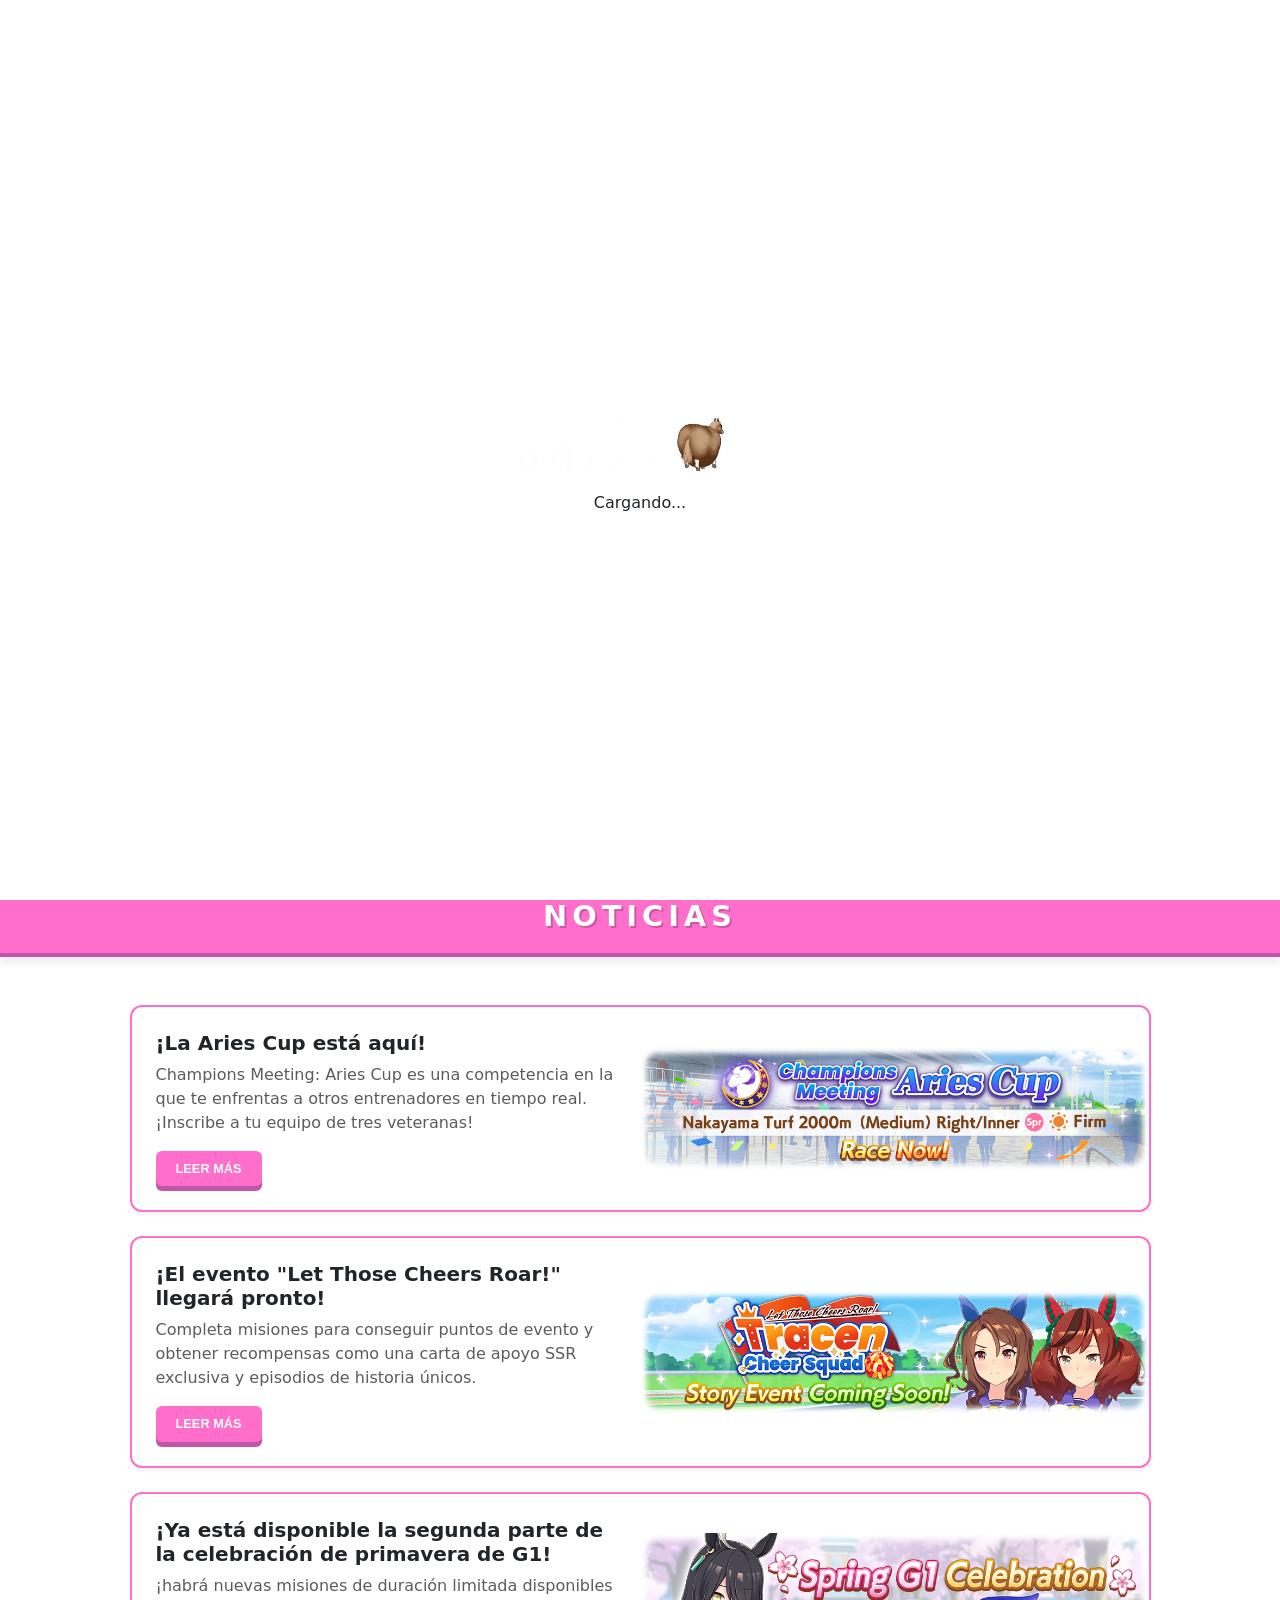
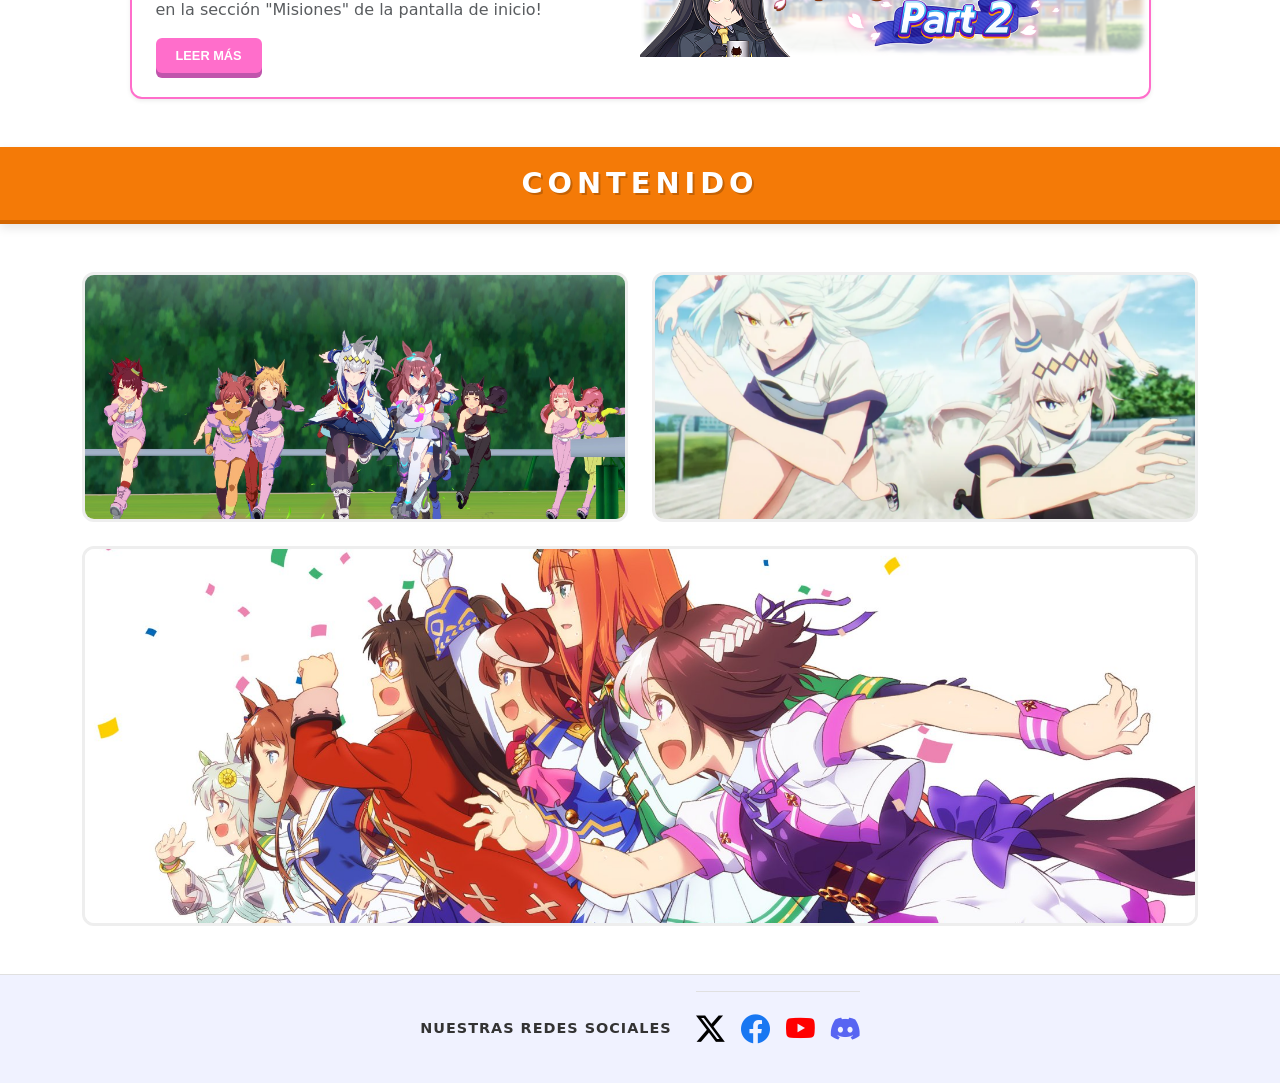
<file: index.html>
<!DOCTYPE html>
<html lang="es">
<head>
    <meta charset="UTF-8">
    <meta name="viewport" content="width=device-width, initial-scale=1.0">
    <title>Umamusume</title>
    <link rel="icon" type="image/jpg" href="img/teio.jpg">
    <link href="https://cdn.jsdelivr.net/npm/bootstrap@5.3.3/dist/css/bootstrap.min.css" rel="stylesheet">
    <link rel="stylesheet" href="https://cdn.jsdelivr.net/npm/bootstrap-icons@1.11.3/font/bootstrap-icons.min.css">
    <link rel="stylesheet" href="css/style.css">
</head>
<body>

<div id="loader-wrapper">
    <div class="loader-content">
        <img src="./img/caballo_gordo.gif" alt="Cargando..." class="loading-gif">
        <p class="loading-text">Cargando...</p>
    </div>
</div>

<nav class="navbar navbar-expand-lg navbar-dark navbar-custom">
    <div class="container-fluid">
        <a class="navbar-brand" href="#">
            <img src="./img/Uma_Musume_Pretty_Derby_EN.jpg" alt="Logo">
        </a>
        <div class="collapse navbar-collapse" id="navbarNav">
            <ul class="navbar-nav ms-auto">
                <li class="nav-item"><a class="nav-link" href="#">Gameplay</a></li>
                <li class="nav-item"><a class="nav-link" href="#">Medios</a></li>
                <li class="nav-item"><a class="nav-link" href="#">Personajes</a></li>
            </ul>
        </div>
    </div>
</nav>

<section class="portada-banner">
    <div class="botones-tienda">
        <a href="https://store.steampowered.com/app/3224770/" target="_blank" class="boton-link">
            <img src="./img/steam.png" alt="Steam">
        </a>
        <a href="https://play.google.com/store/apps/details?id=com.cygames.umamusume" target="_blank" class="boton-link">
            <img src="./img/Googleplay.png" alt="Google Play">
        </a>
    </div>

    <div class="video-miniatura" data-bs-toggle="modal" data-bs-target="#youtubeModal">
        <img src="./img/Uma_Video.jpg" alt="Ver Trailer">
    </div>
</section>

<div class="franja-separadora rosa">
    <span>NOTICIAS</span>
</div>

<section class="seccion-noticias-img">
    <div class="container"> 
        <div class="row justify-content-center">
            <div class="col-12 col-lg-11 mb-4"> 
                <div class="card shadow-sm">
                    <div class="row g-0 align-items-center">
                        <div class="col-md-6">
                            <div class="card-body p-4">
                                <h5 class="card-title fw-bold">¡La Aries Cup está aquí!</h5>
                                <p class="card-text text-muted">Champions Meeting: Aries Cup es una competencia en la que te enfrentas a otros entrenadores en tiempo real. ¡Inscribe a tu equipo de tres veteranas!</p>
                                <a href="#" class="btn btn-rosa btn-sm">Leer más</a>
                            </div>
                        </div>
                        <div class="col-md-6 text-center">
                            <img src="./img/Aries_cup.png" class="img-fluid rounded-end" alt="Aries Cup">
                        </div>
                    </div>
                </div>
            </div>

            <div class="col-12 col-lg-11 mb-4">
                <div class="card shadow-sm">
                    <div class="row g-0 align-items-center">
                        <div class="col-md-6">
                            <div class="card-body p-4">
                                <h5 class="card-title fw-bold">¡El evento "Let Those Cheers Roar!" llegará pronto!</h5>
                                <p class="card-text text-muted">Completa misiones para conseguir puntos de evento y obtener recompensas como una carta de apoyo SSR exclusiva y episodios de historia únicos.</p>
                                <a href="#" class="btn btn-rosa btn-sm">Leer más</a>
                            </div>
                        </div>
                        <div class="col-md-6 text-center">
                            <img src="./img/Noticia_2.png" class="img-fluid rounded-end" alt="Evento">
                        </div>
                    </div>
                </div>
            </div>

            <div class="col-12 col-lg-11 mb-0">
                <div class="card shadow-sm">
                    <div class="row g-0 align-items-center">
                        <div class="col-md-6">
                            <div class="card-body p-4">
                                <h5 class="card-title fw-bold">¡Ya está disponible la segunda parte de la celebración de primavera de G1!</h5>
                                <p class="card-text text-muted">¡habrá nuevas misiones de duración limitada disponibles en la sección "Misiones" de la pantalla de inicio!</p>
                                <a href="#" class="btn btn-rosa btn-sm">Leer más</a>
                            </div>
                        </div>
                        <div class="col-md-6 text-center">
                            <img src="./img/Noticia_3.png" class="img-fluid rounded-end" alt="G1 Celebration">
                        </div>
                    </div>
                </div>
            </div>
        </div>
    </div>
</section>

<div class="franja-separadora naranja">
    <span>CONTENIDO</span>
</div>

<section class="seccion-mosaico-fondo py-5">
    <div class="container">
        <div class="row g-4">
            <div class="col-6">
                <a href="gameplay.html" class="boton-uma btn-gameplay d-flex align-items-center justify-content-center position-relative overflow-hidden">
                    <div class="img-fondo w-100 h-100 position-absolute"></div>
                    <div class="hover-overlay d-flex align-items-center justify-content-center">
                        <div class="etiqueta-inclinada"><span>Gameplay</span></div>
                    </div>
                </a>
            </div>
            
            <div class="col-6">
                <a href="medios.html" class="boton-uma btn-medio d-flex align-items-center justify-content-center position-relative overflow-hidden">
                    <div class="img-fondo w-100 h-100 position-absolute"></div>
                    <div class="hover-overlay d-flex align-items-center justify-content-center">
                        <div class="etiqueta-inclinada"><span>Medios</span></div>
                    </div>
                </a>
            </div>

            <div class="col-12">
                <a href="personajes.html" class="boton-uma btn-personajes d-flex align-items-center justify-content-center position-relative overflow-hidden">
                    <div class="img-fondo w-100 h-100 position-absolute"></div>
                    <div class="hover-overlay d-flex align-items-center justify-content-center">
                        <div class="etiqueta-inclinada"><span>Personajes</span></div>
                    </div>
                </a>
            </div>
        </div>
    </div>
</section>

<section class="seccion-contenido-detalle">
    <div class="container">
        </div>
</section>

<div class="modal fade" id="youtubeModal" tabindex="-1" aria-hidden="true">
    <div class="modal-dialog modal-dialog-centered modal-lg">
        <div class="modal-content bg-dark border-0">
            <div class="modal-header border-0">
                <button type="button" class="btn-close btn-close-white" data-bs-dismiss="modal" aria-label="Close"></button>
            </div>
            <div class="modal-body p-0">
                <div class="ratio ratio-16x9">
                    <iframe id="videoIframe" src="https://www.youtube.com/embed/uCaWqXP54Mc" title="YouTube video player" frameborder="0" allowfullscreen></iframe>
                </div>
            </div>
        </div>
    </div>
</div>

<footer class="footer-social py-3">
    <div class="container d-flex justify-content-center align-items-center gap-4">
        <span class="social-text text-uppercase fw-bold">Nuestras redes sociales</span>
        <div class="social-icons d-flex gap-3">
<footer class="footer-social py-3">
<div class="social-icons d-flex gap-3">
    <a href="https://x.com/umamusume_eng" target="_blank" class="icon-x">
        <i class="bi bi-twitter-x"></i>
    </a>
    
    <a href="https://www.facebook.com/umamusume.eng" target="_blank" class="icon-fb">
    <i class="bi bi-facebook"></i>
    </a>
    
    <a href="https://www.youtube.com/@umamusume_eng" target="_blank" class="icon-yt">
        <i class="bi bi-youtube"></i>
    </a>
    
    <a href="https://discord.com/invite/umamusume-eng" target="_blank" class="icon-ds">
        <i class="bi bi-discord"></i>
    </a>
</div>
</footer>
</footer>

<script src="https://cdn.jsdelivr.net/npm/bootstrap@5.3.3/dist/js/bootstrap.bundle.min.js"></script>
<script src="./js/script.js"></script>
</body>
</html>
</file>
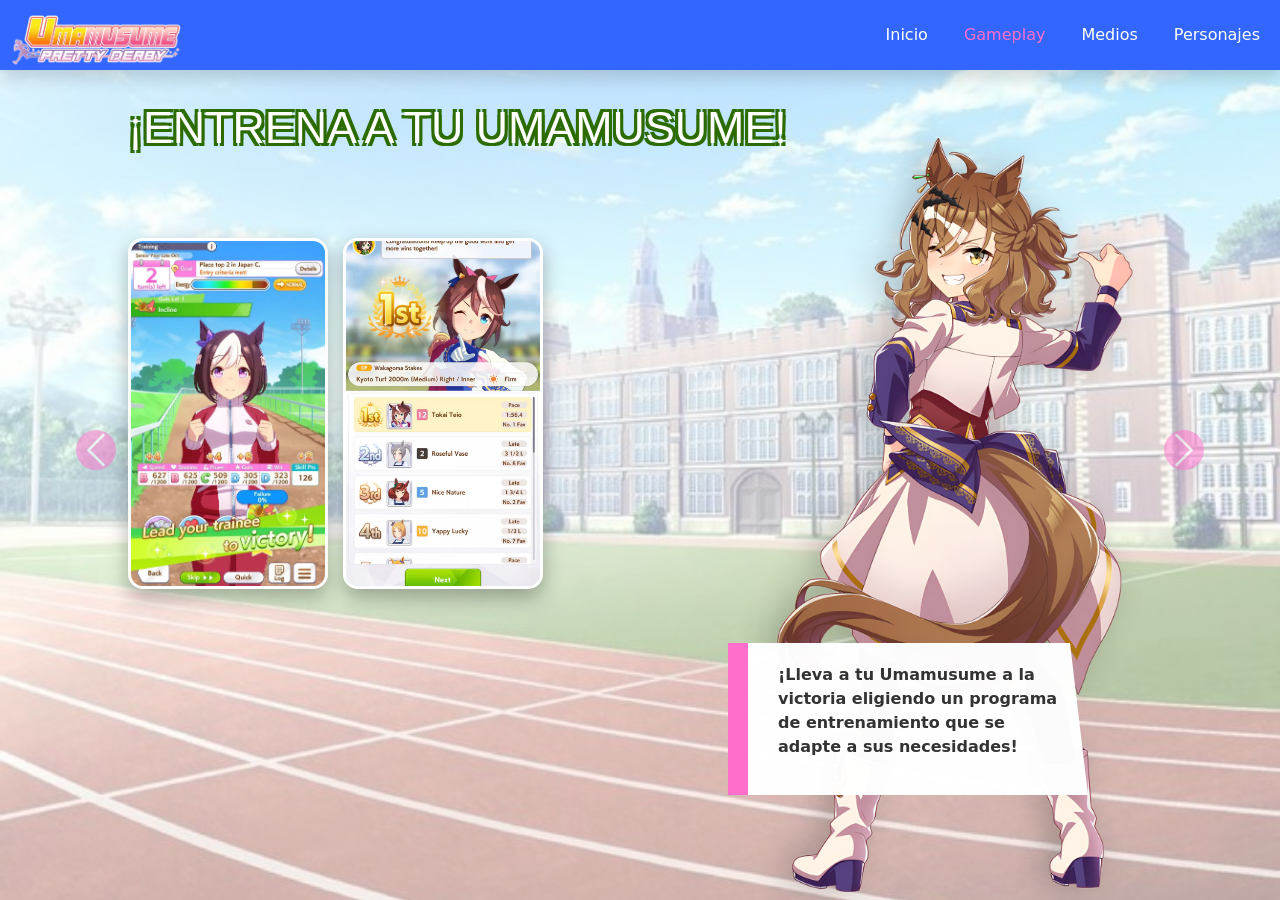
<file: gameplay.html>
<!DOCTYPE html>
<html lang="es">
<head>
    <meta charset="UTF-8">
    <meta name="viewport" content="width=device-width, initial-scale=1.0">
    <title>Gameplay - Umamusume Project</title>
    <link rel="icon" type="image/png" href="img/teio.jpg">
    <link href="https://cdn.jsdelivr.net/npm/bootstrap@5.3.3/dist/css/bootstrap.min.css" rel="stylesheet">
    <link rel="stylesheet" href="https://cdn.jsdelivr.net/npm/bootstrap-icons@1.11.3/font/bootstrap-icons.min.css">
    <link rel="stylesheet" href="css/style.css">
</head>
<body class="page-gameplay">

    <nav class="navbar navbar-expand-lg navbar-dark navbar-custom fixed-top shadow">
        <div class="container-fluid">
            <a class="navbar-brand" href="index.html">
                <img src="./img/Uma_Musume_Pretty_Derby_EN.jpg" alt="Logo" style="height: 50px;">
            </a>
            <button class="navbar-toggler" type="button" data-bs-toggle="collapse" data-bs-target="#navbarNav">
                <span class="navbar-toggler-icon"></span>
            </button>
            <div class="collapse navbar-collapse" id="navbarNav">
                <ul class="navbar-nav ms-auto fw-bold">
                    <li class="nav-item"><a class="nav-link" href="index.html">Inicio</a></li>
                    <li class="nav-item"><a class="nav-link active" href="gameplay.html" style="color: #ff6ecb !important;">Gameplay</a></li>
                    <li class="nav-item"><a class="nav-link" href="medios.html">Medios</a></li>
                    <li class="nav-item"><a class="nav-link" href="personajes.html">Personajes</a></li>
                </ul>
            </div>
        </div>
    </nav>

<div class="gameplay-fondo"> 
    <div id="carruselGameplayUI" class="carousel slide" data-bs-ride="carousel">
        <div class="carousel-inner">
            
<div class="carousel-item active">
    <div class="personaje-flotante">
        <img src="img/poke_sin_fondo.png" alt="Personaje Principal">
    </div>

    <div class="carousel-caption caption-gameplay">
            <div class="banner-titulo">
                <h1 class="titulo-gigante-juego text-uppercase">¡Entrena a tu Umamusume!</h1>
            </div>
        <div class="bloque-superior">
            <div class="gameplay-galeria d-flex mb-3">
                <img src="img/gameplay_uno.jpg" class="galeria-item" alt="Captura 1">
                <img src="img/gameplay_dos.jpg" class="galeria-item" alt="Captura 2">
            </div>
        </div>

        <div class="info-box-gameplay">
            <p>¡Lleva a tu Umamusume a la victoria eligiendo un programa de entrenamiento que se adapte a sus necesidades!</p>
        </div>
    </div>
</div>

                <div class="carousel-item">
                    <div class="carousel-caption caption-gameplay">
                        <div class="banner-titulo">
                            <h1 class="titulo-gigante-juego italic text-uppercase">¡FORJA AMISTADES!</h1>
                        </div>
                        <div class="info-box-gameplay">
                            <p>¡Interactúa con una gran variedad de Umamusume únicas en la Academia Tracen! ¡Entrenad juntas y quizá podáis ayudaros mutuamente a alcanzar nuevas metas!</p>
                        </div>
                    </div>
                </div>

            </div>

            <button class="carousel-control-prev" type="button" data-bs-target="#carruselGameplayUI" data-bs-slide="prev">
                <span class="carousel-control-prev-icon"></span>
            </button>
            <button class="carousel-control-next" type="button" data-bs-target="#carruselGameplayUI" data-bs-slide="next">
                <span class="carousel-control-next-icon"></span>
            </button>
        </div>
    </div>

    <script src="https://cdn.jsdelivr.net/npm/bootstrap@5.3.3/dist/js/bootstrap.bundle.min.js"></script>
</body>
</html>
</file>
<file: css/style.css>
/* --- BASE --- */
body, html {
    margin: 0;
    padding: 0;
    overflow-x: hidden;
}

/* --- CARGA --- */
#loader-wrapper {
    position: fixed;
    top: 0;
    left: 0;
    width: 100%;
    height: 100%;
    background-color: white;
    display: flex;
    justify-content: center;
    align-items: center;
    z-index: 10000;
}
.loader-content { text-align: center; width: 350px; }
.loading-gif { width: 250px; display: block; margin: 0 auto 20px; }
.progress-container { width: 100%; height: 12px; background-color: #e0e0e0; border: 2px solid #555; border-radius: 4px; overflow: hidden; }
.progress-bar { width: 0%; height: 100%; background-color: #777; }

/* --- NAVBAR --- */
.navbar-custom {
    background-color: #3366FF !important;
    height: 70px;
    position: relative;
    z-index: 1060;
}
.navbar-brand img {
    height: 110px;
    position: absolute;
    top: 15px;
    z-index: 1070;
}
.navbar-nav .nav-link { color: white !important; font-weight: 500; margin-left: 20px; }

/* --- BANNER --- */
.portada-banner {
    background-image: url('../img/uma_banner.jpg');
    background-size: cover;
    background-position: center 10%;
    height: 90vh;
    position: relative;
    width: 100%;
}
.video-miniatura {
    position: absolute;
    left: 40px;
    bottom: 40px;
    width: 250px;
    cursor: pointer;
    border: 3px solid white;
    border-radius: 10px;
    overflow: hidden;
    box-shadow: 0 10px 25px rgba(0,0,0,0.5);
    z-index: 50;
    transition: transform 0.3s;
}
.video-miniatura:hover { transform: scale(1.05); }
.video-miniatura img { width: 100%; display: block; filter: brightness(0.8); }
.video-miniatura:hover img { filter: brightness(1); }

.botones-tienda {
    position: absolute;
    left: 40px;
    bottom: 180px;
    display: flex;
    flex-direction: column;
    gap: 12px;
    z-index: 50;
}
.boton-link img { width: 150px; border-radius: 8px; transition: 0.2s; }
.boton-link:hover img { transform: translateY(-5px); filter: brightness(1.1); }

/* --- FRANJAS SEPARADORAS --- */
.franja-separadora {
    color: white !important;
    text-align: center;
    padding: 15px 0;
    font-weight: 900;
    font-size: 1.8rem;
    letter-spacing: 5px;
    text-transform: uppercase;
    position: relative;
    z-index: 100;
    box-shadow: 0 4px 10px rgba(0,0,0,0.1);
}
.franja-separadora span { text-shadow: 2px 2px 0px rgba(0,0,0,0.2); }
.franja-separadora.rosa { background-color: #ff6ecb !important; border-bottom: 4px solid #c055ac !important; }
.franja-separadora.naranja { background-color: #f47a07 !important; border-bottom: 4px solid #d46600 !important; }

/* --- NOTICIAS --- */
.seccion-noticias-img {
    background: linear-gradient(rgba(255, 255, 255, 0.7), rgba(255, 255, 255, 0.7)), url('../img/Tracen_Academy.jpg');
    background-size: cover;
    background-position: center;
    background-attachment: fixed;
    padding: 3rem 0 !important; 
    width: 100%;
}
.seccion-noticias-img .card {
    background-color: white !important;
    border: 2px solid #ff6ecb !important;
    border-radius: 12px;
    transition: all 0.4s ease;
    max-width: 1100px;
    margin: 0 auto;
}
.seccion-noticias-img .card:hover { 
    transform: translateY(-8px); 
    box-shadow: 0 10px 25px rgba(255, 110, 203, 0.5) !important; 
}

/* --- BOTONES DE NOTICIAS --- */
.btn-rosa {
    background-color: #ff6ecb !important;
    color: white !important;
    font-family: 'Arial Black', sans-serif;
    font-weight: 900;
    font-size: 0.8rem;
    text-transform: uppercase;
    padding: 8px 20px;
    border-radius: 6px; 
    border: none;
    box-shadow: 0 5px 0px #c055ac; 
    display: inline-block;
    transition: all 0.1s ease;
    text-decoration: none;
}

/* EFECTO PRESIÓN */
.btn-rosa:hover {
    background-color: #ff8cd6 !important;
    transform: translateY(2px);
    box-shadow: 0 3px 0px #c055ac;
    color: white !important;
}

.btn-rosa:active {
    transform: translateY(5px);
    box-shadow: 0 0px 0px #c055ac;
}

/* --- CONTENIDO --- */
.seccion-mosaico-fondo {
    background-image: url('../img/fondo_dos.jpg');
    background-size: cover;
    background-position: center;
    background-attachment: fixed; 
    position: relative;
    width: 100%;
    padding: 60px 0;
}
.seccion-mosaico-fondo::before {
    content: "";
    position: absolute;
    top: 0; left: 0; width: 100%; height: 100%;
    background-color: rgba(255, 255, 255, 0.4);
    z-index: 0;
}
.seccion-mosaico-fondo .container { position: relative; z-index: 1; }

/* --- BOTONES DE CONTENIDO --- */
.boton-uma {
    display: flex;
    align-items: center;
    justify-content: center;
    position: relative;
    overflow: hidden;
    border-radius: 12px;
    border: 3px solid #eee;
    text-decoration: none !important;
    height: 250px;
    transition: all 0.3s ease;
    cursor: pointer;
    z-index: 1;
}

/* botón de ancho */
.col-12 .boton-uma { height: 380px; }

/* Efecto de presiónclic */
.boton-uma:active {
    transform: scale(0.97);
    filter: brightness(0.9);
}

/* zoom al pasar el mouse */
.img-fondo {
    position: absolute;
    top: 0; left: 0; width: 100%; height: 100%;
    background-size: cover;
    background-position: center;
    transition: transform 0.6s ease;
    z-index: 1;
}

/* Capa naranja */
.hover-overlay {
    position: absolute;
    top: 0; left: 0; width: 100%; height: 100%;
    background-color: rgba(255, 152, 0, 0.75);
    opacity: 0;
    transition: opacity 0.4s ease;
    z-index: 2;
    display: flex;
    align-items: center;
    justify-content: center;
}

/* Interacciones */
.boton-uma:hover .hover-overlay { opacity: 1; }
.boton-uma:hover .img-fondo { transform: scale(1.1); }
.boton-uma:hover { 
    border-color: white; 
    box-shadow: 0 10px 30px rgba(0,0,0,0.3); 
}

/* --- TIPOGRAFÍA DE LOS BOTONES --- */
.etiqueta-inclinada {
    background-color: transparent !important;
    border: none !important;
    transform: none !important;
    padding: 0;
    z-index: 3;
    pointer-events: none;
}

.etiqueta-inclinada span {
    display: block;
    color: #ffffff;
    font-family: 'Arial Black', sans-serif; 
    font-weight: 900;
    font-size: 3.5rem;
    text-transform: uppercase;
    font-style: italic;
    text-shadow: 4px 4px 15px rgba(0, 0, 0, 0.9);
    transition: all 0.3s ease;
}

/* Animación del texto */
.boton-uma:hover .etiqueta-inclinada span {
    transform: scale(1.1);
    letter-spacing: 2px;
}

/* --- FOOTER --- */
.footer-social {
    background-color: #f0f2ff !important;
    border-top: 1px solid #e0e0e0;
    width: 100%;
    padding: 20px 0;
}

.social-text {
    font-size: 0.9rem;
    font-weight: 800;
    color: #333;
    text-transform: uppercase;
    letter-spacing: 1px;
    white-space: nowrap;
}

.social-icons a {
    font-size: 1.8rem;
    transition: all 0.3s ease;
    text-decoration: none;
    display: flex;
    align-items: center;
}

/* ICONOS COLORES */
.icon-x  { color: #000000; }
.icon-fb { color: #1877F2; }
.icon-yt { color: #FF0000; }
.icon-ds { color: #5865F2; }

.social-icons a:hover {
    transform: translateY(-5px) scale(1.1);
    opacity: 0.8;
}

/* EFECTO */
@media (max-width: 768px) {
    .footer-social .container { flex-direction: column; gap: 15px; }
    .etiqueta-inclinada span { font-size: 1.8rem; }
    .boton-uma { height: 200px; }
}

/* --- FUENTES IMAGENES --- */

.btn-gameplay .img-fondo { 
    background-image: url('../img/gameplay_boton.jpg'); 
}

.btn-medio .img-fondo { 
    background-image: url('../img/medios.jpg'); 
}

.btn-personajes .img-fondo { 
    background-image: url('../img/personajes.jpg'); 
}

/* ==========================================================================
   GAMEPLAY 
   ========================================================================== */

body.page-gameplay {
    height: 100vh;
    overflow: hidden; 
}

.page-gameplay .gameplay-fondo {
    background: linear-gradient(rgba(255, 255, 255, 0.6), rgba(255, 255, 255, 0.6)), 
                url('../img/carreras.jpg');
    background-size: cover;
    background-position: center;
    background-attachment: fixed;
    width: 100vw;
    height: 100vh;
    position: fixed;
    top: 0;
    left: 0;
    z-index: 1;
}

.page-gameplay #carruselGameplayUI {
    width: 100%;
    height: 100%;
    z-index: 10;
    position: relative;
}

.page-gameplay .carousel-item {
    height: 100vh;
    background: transparent !important;
}

/* --- CONTENEDOR PRINCIPAL DE TEXTOS --- */
.page-gameplay .caption-gameplay {
    position: absolute;
    top: 5% !important;  
    bottom: 5% !important; 
    left: 10% !important;
    text-align: left;
    z-index: 999 !important;
    display: flex;
    flex-direction: column;
    justify-content: space-between;
}

/* --- BLOQUE SUPERIOR (Fotos y Título) --- */
.page-gameplay .bloque-superior {
    margin-top: 50px; 
}

.page-gameplay .gameplay-galeria {
    display: flex;
    gap: 15px;
    margin-bottom: 20px;
}

.page-gameplay .galeria-item {
    width: 200px;
    border: 3px solid #fff;
    border-radius: 15px;
    box-shadow: 0 8px 20px rgba(0,0,0,0.3);
    opacity: 0; 
}

.page-gameplay .banner-titulo h1 {
    margin: 0;
    color: #fff;
    margin-top: 40px;
    font-size: 2.8rem;
    font-family: 'Arial Black', sans-serif;
    text-transform: uppercase;
    line-height: 1;
    text-shadow: -3px -3px 0 #2c6b00, 3px -3px 0 #2c6b00, -3px 3px 0 #2c6b00, 3px 3px 0 #2c6b00;
}

/* --- PERSONAJE--- */
.page-gameplay .personaje-flotante {
    position: absolute;
    right: 5%;
    bottom: 0;
    height: 85vh;
    z-index: 1 !important;
    pointer-events: none;
}

.page-gameplay .personaje-flotante img {
    height: 100%;
    width: auto;
    display: block;
    filter: drop-shadow(-10px 0 15px rgba(0,0,0,0.2));
}

/* --- CUADRO BLANCO --- */
.page-gameplay .info-box-gameplay {
    background: rgba(255, 255, 255, 0.98);
    padding: 20px 30px;
    border-left: 20px solid #ff6ecb;
    max-width: 480px;
    color: #333;
    font-weight: bold;
    box-shadow: 15px 15px 40px rgba(0,0,0,0.4);
    margin-left: 600px;
    margin-bottom: 40px;
    z-index: 1200 !important;
    position: relative;
    clip-path: polygon(0% 0%, 95% 0%, 100% 100%, 0% 100%);
}

/* --- FLECHAS Y ANIMACIONES --- */
.carousel-control-prev, .carousel-control-next { z-index: 1300 !important; }
.carousel-control-prev-icon, .carousel-control-next-icon { background-color: #ff6ecb; border-radius: 50%; padding: 20px; }

@keyframes entradaCaptura {
    0% { opacity: 0; transform: scale(0.8) translateY(20px); }
    100% { opacity: 1; transform: scale(1) translateY(0); }
}

@keyframes fadeInText {
    from { opacity: 0; transform: translateY(20px); }
    to { opacity: 1; transform: translateY(0); }
}

.carousel-item.active .galeria-item:nth-child(1) { animation: entradaCaptura 0.5s ease-out forwards 0.2s; }
.carousel-item.active .galeria-item:nth-child(2) { animation: entradaCaptura 0.5s ease-out forwards 0.4s; }
.carousel-item.active .banner-titulo { animation: fadeInText 0.6s ease-out forwards 0.8s; opacity: 0; }
.carousel-item.active .info-box-gameplay { animation: fadeInText 0.6s ease-out forwards 1s; opacity: 0; }
</file>
